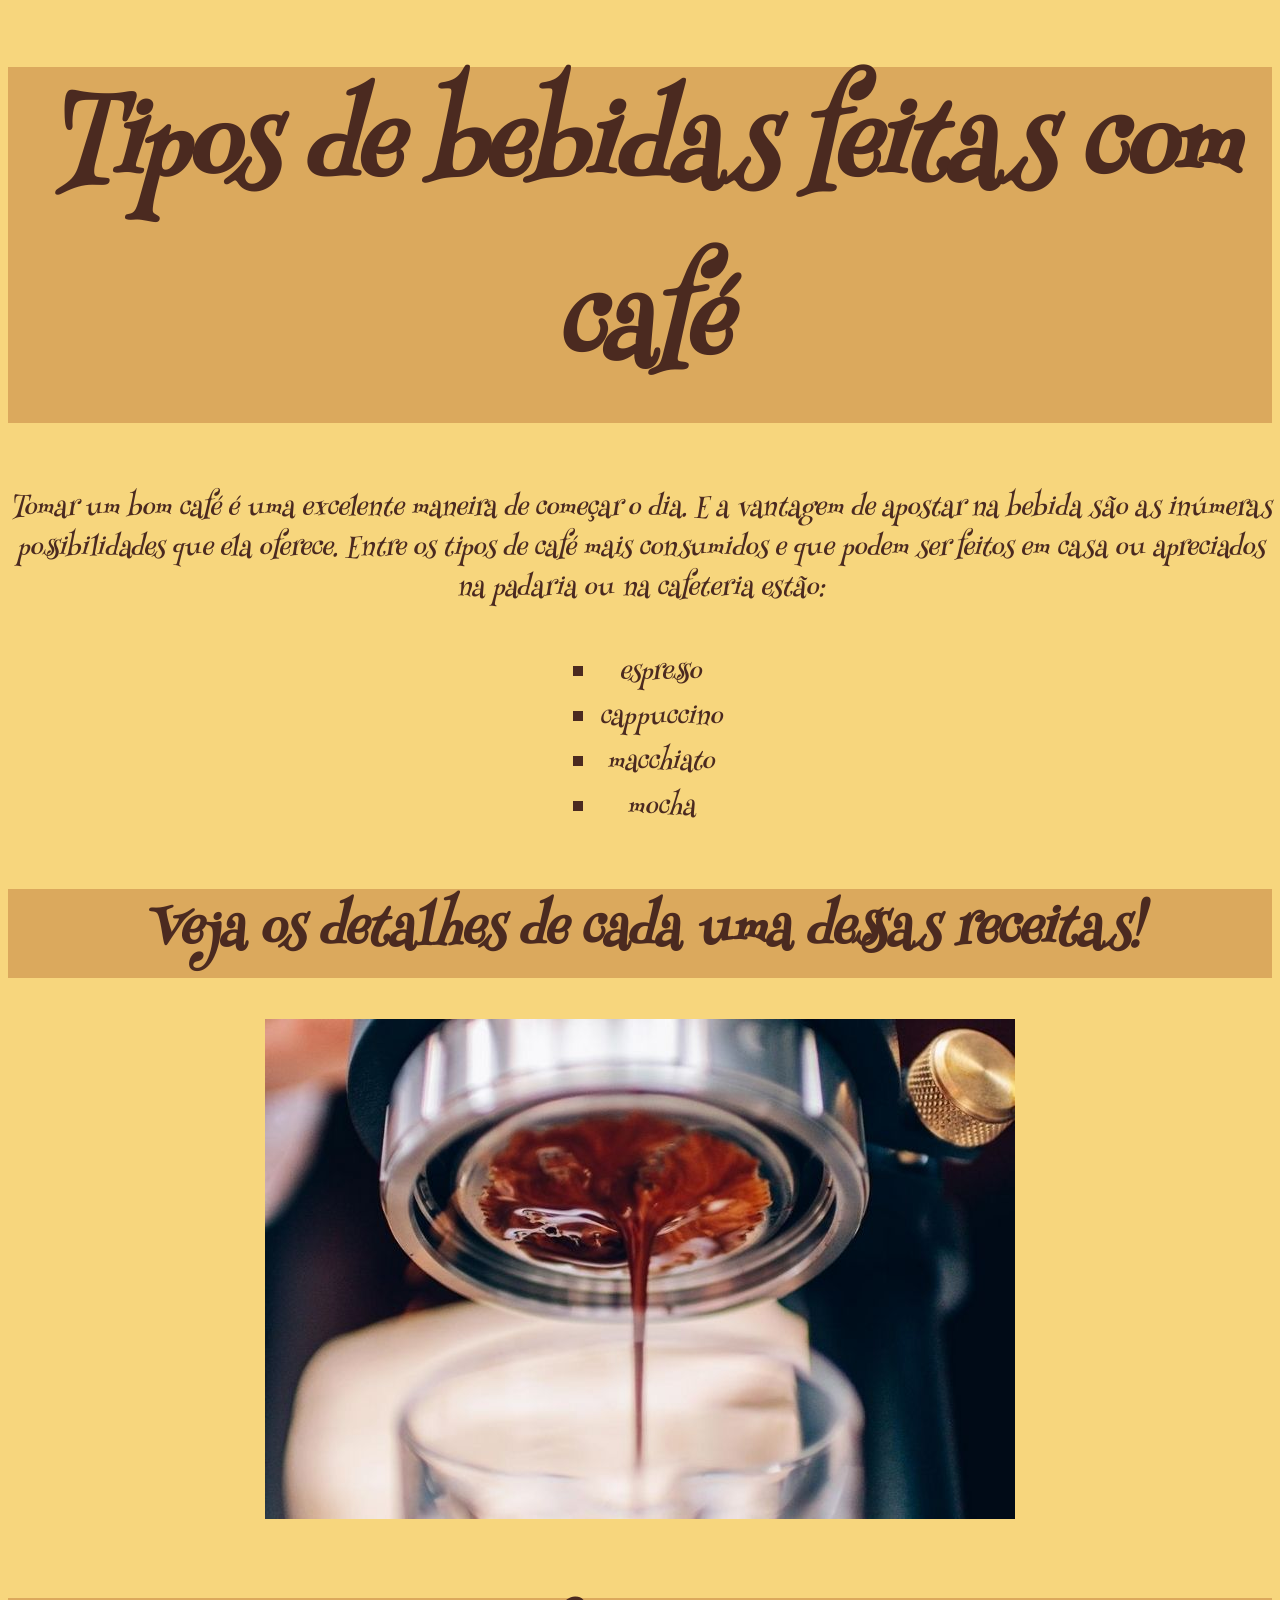
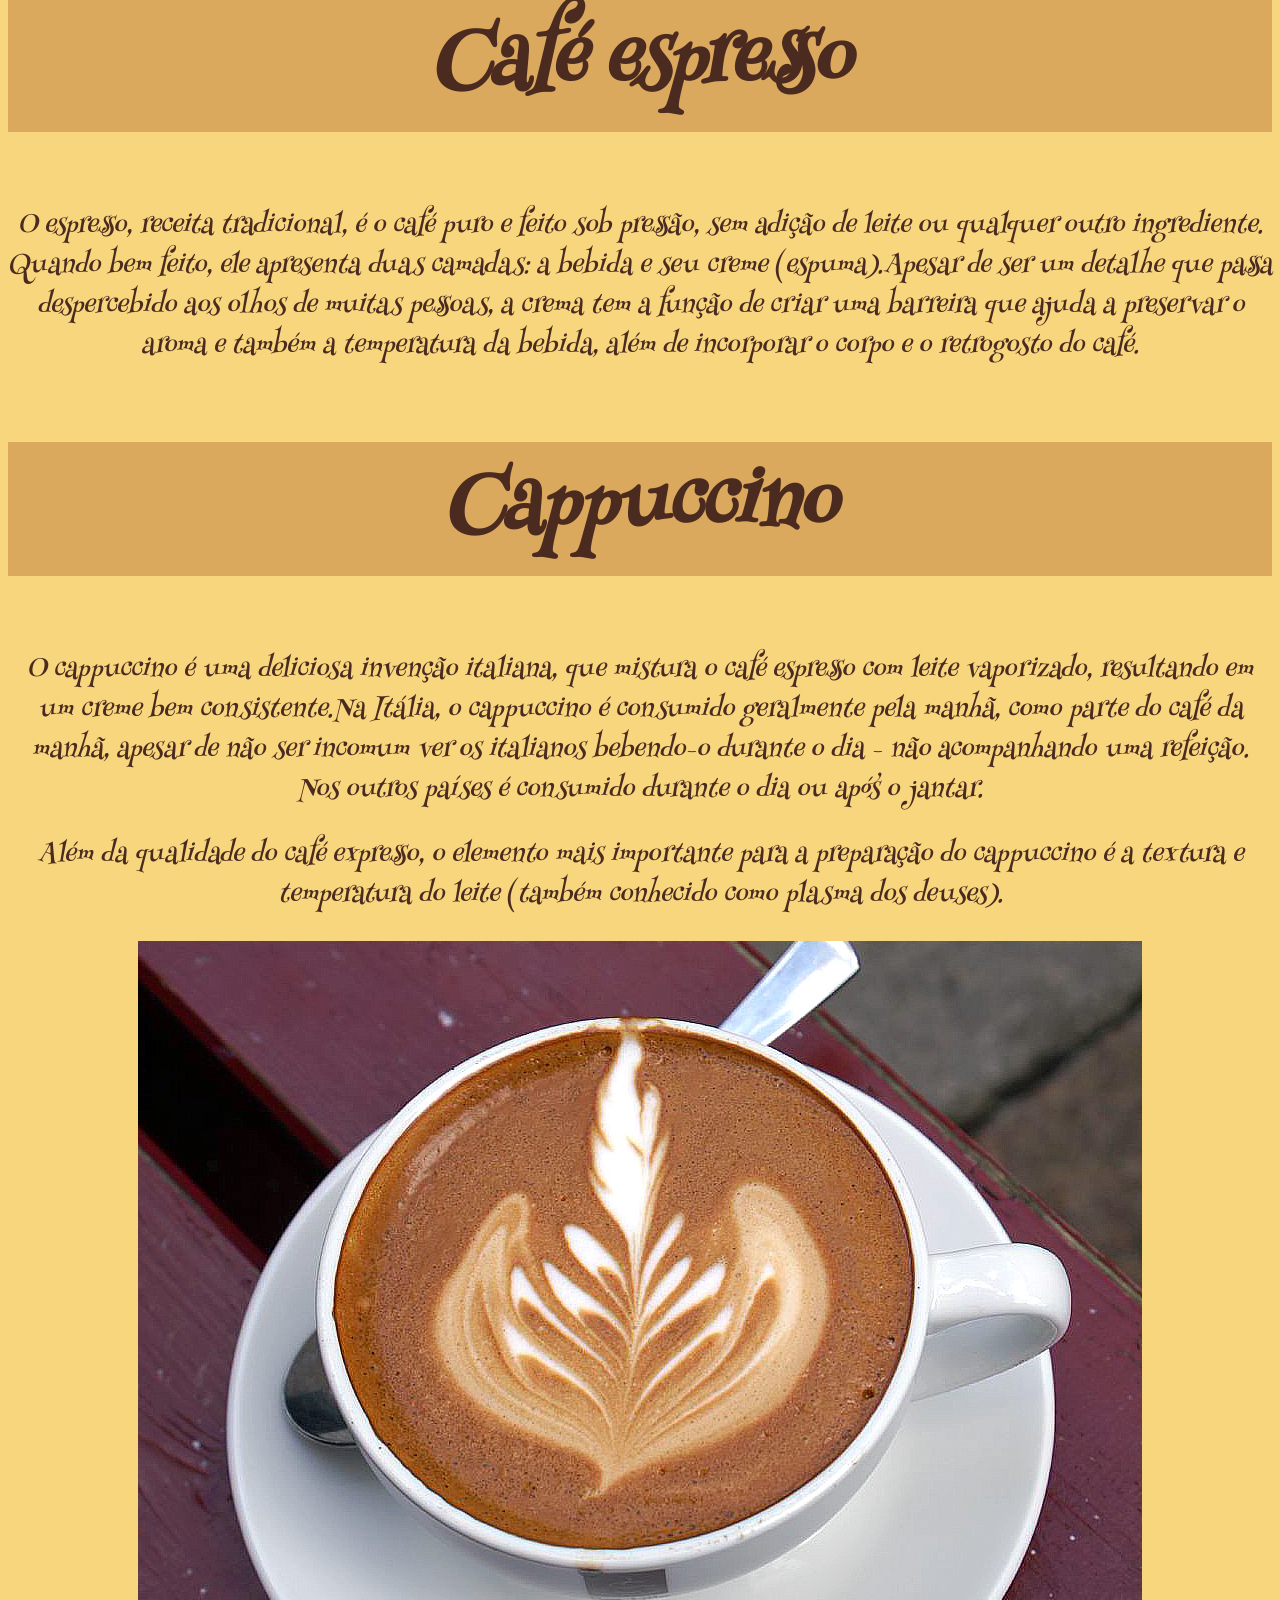
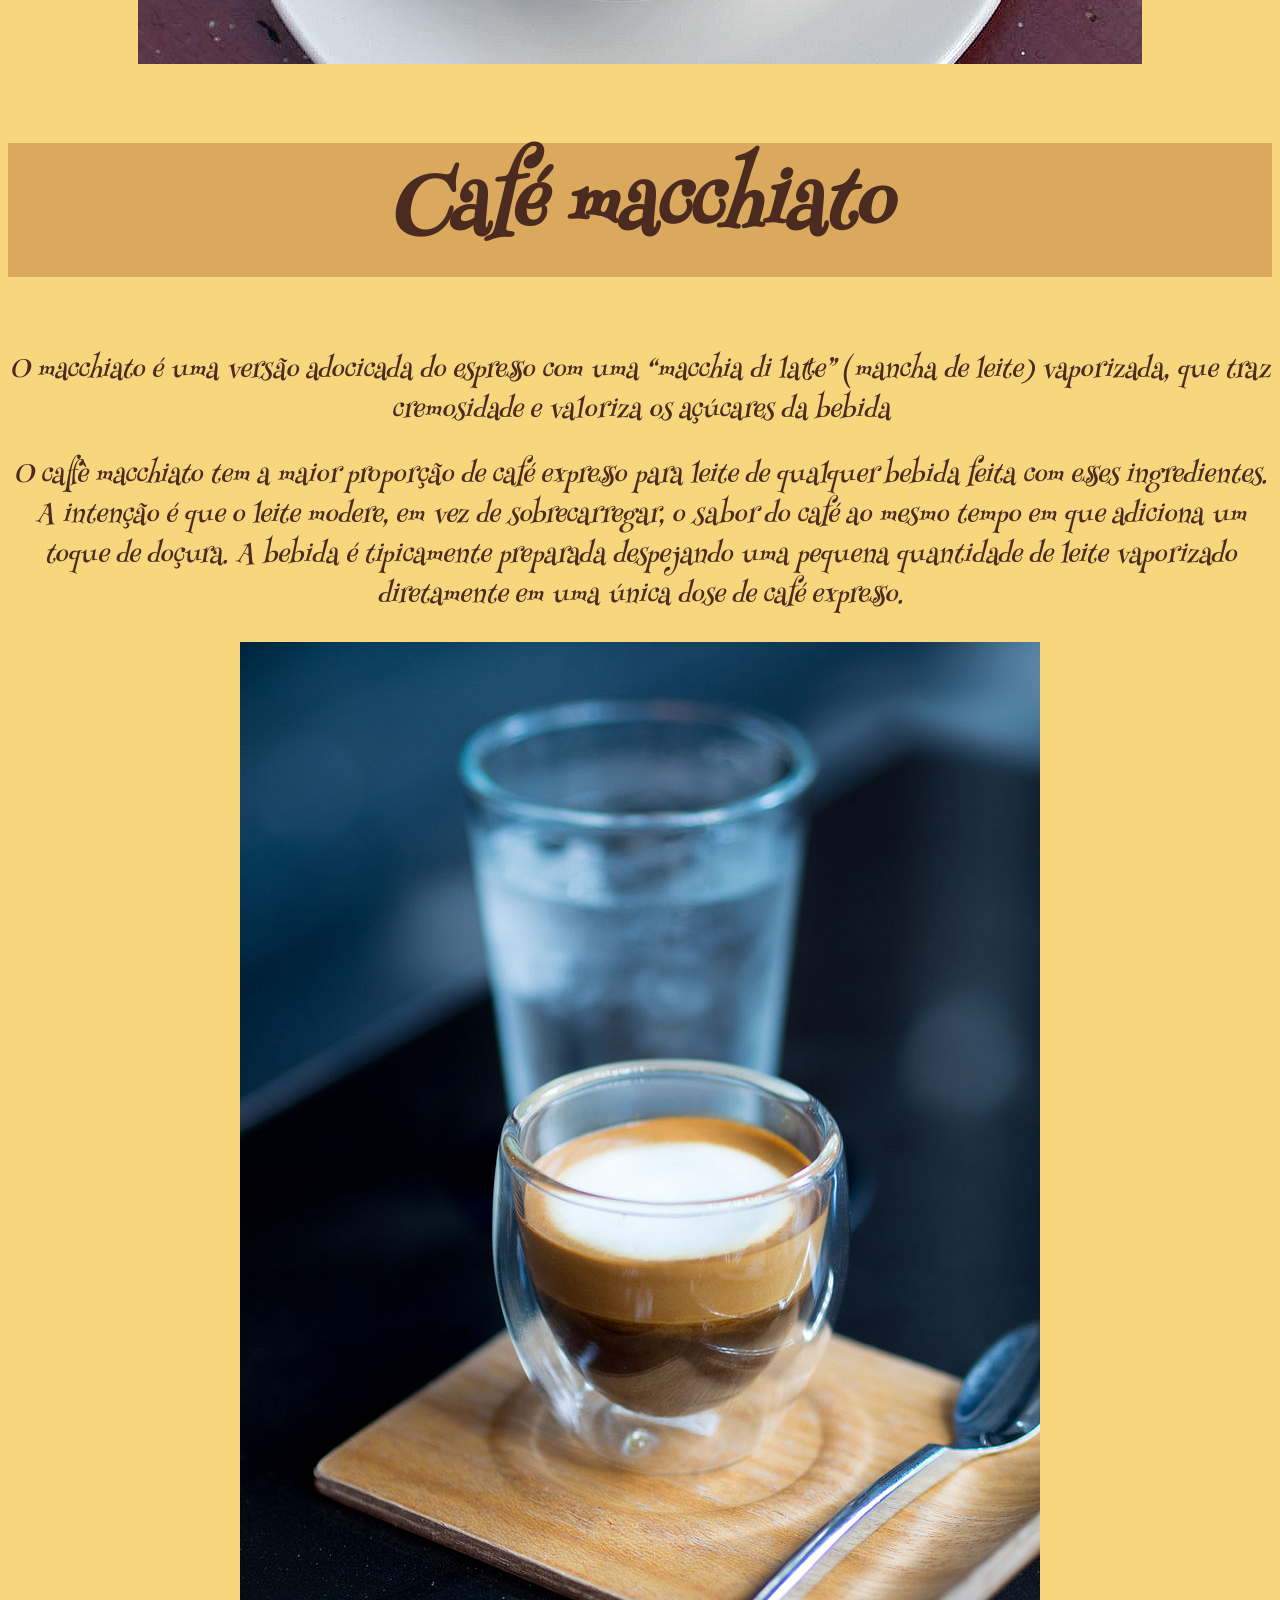
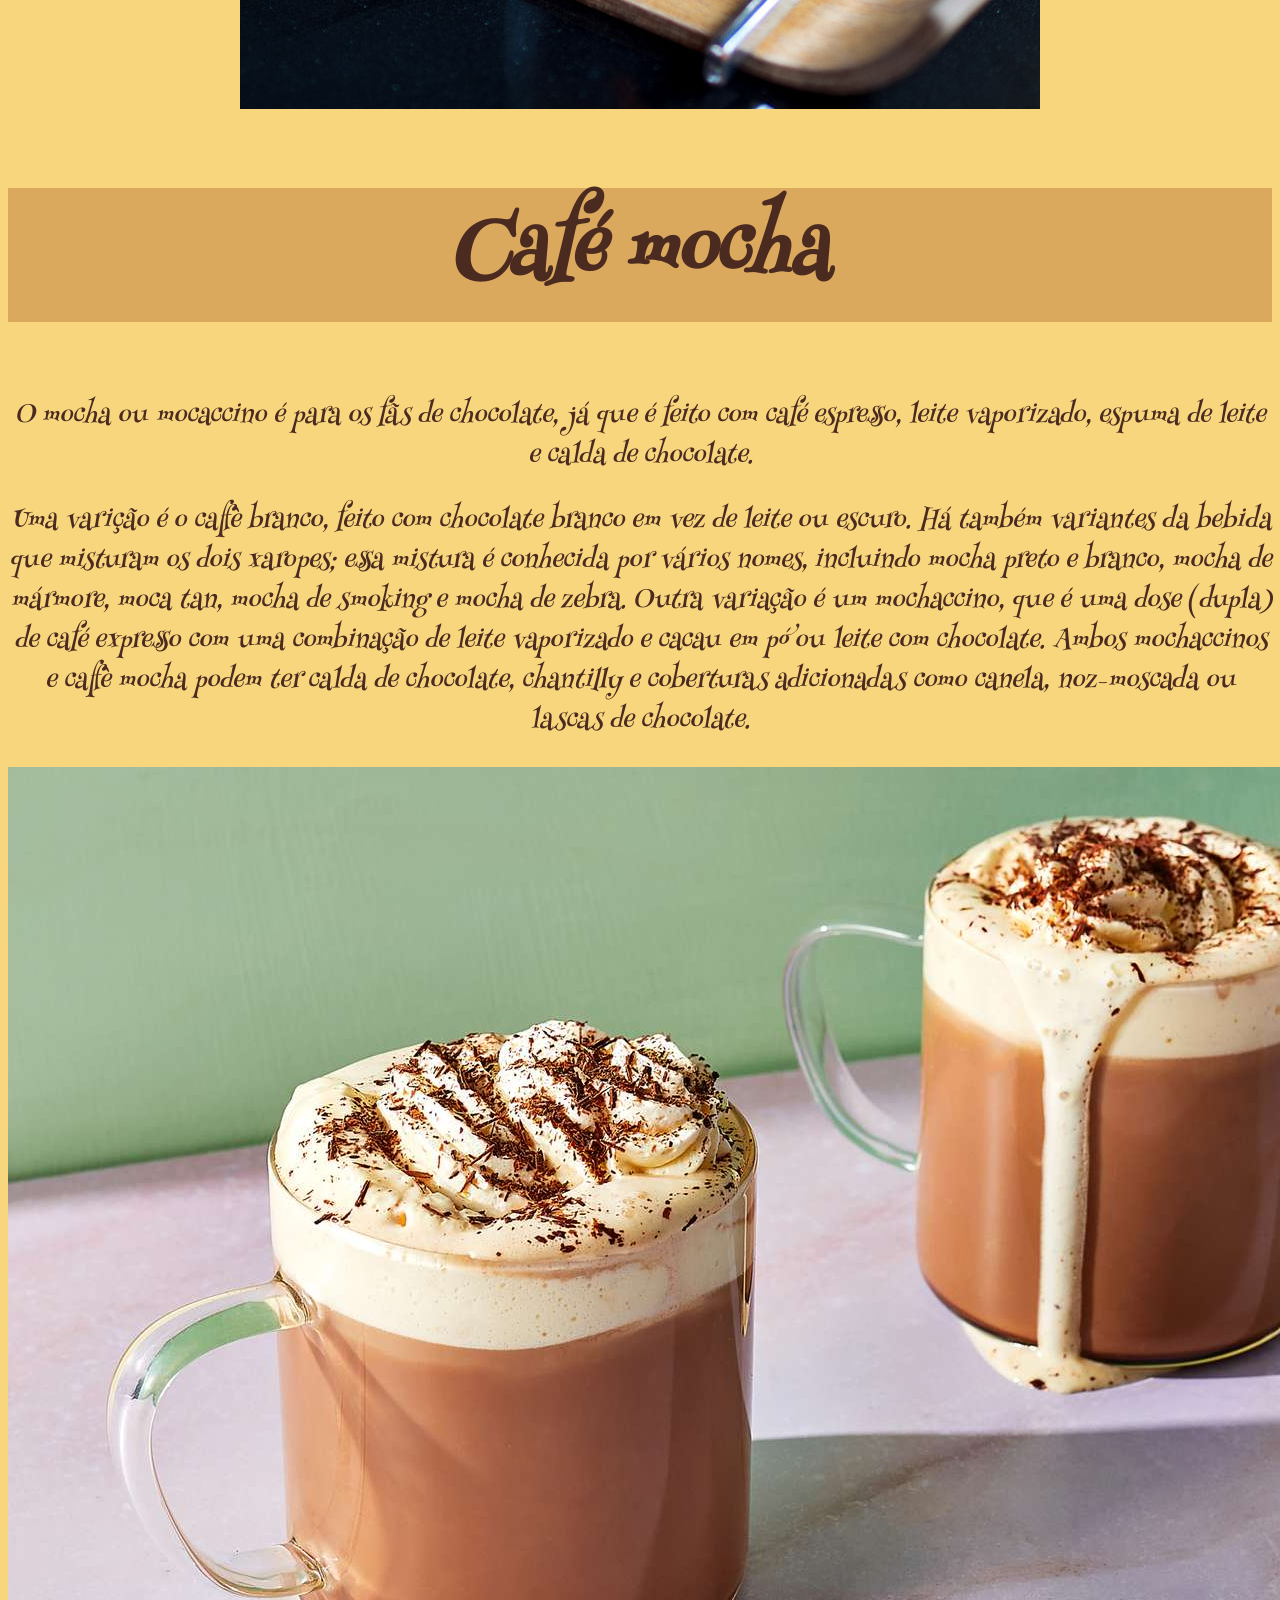
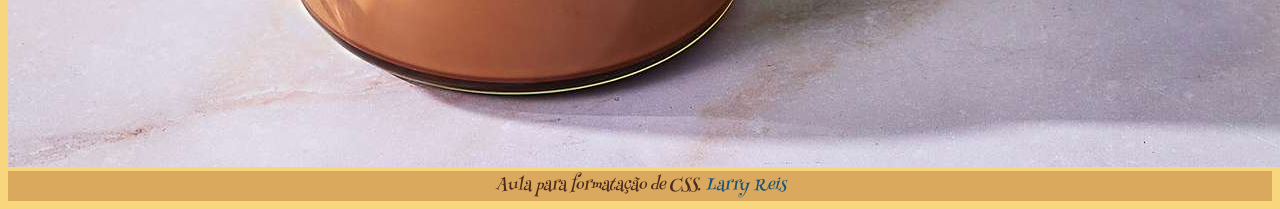
<file: index.html>
<!DOCTYPE html>
<html lang="PT-BR">
<head>
    <meta charset="UTF-8">
    <meta name="viewport" content="width=device-width, initial-scale=1.0">
    <title>Bebidas feitas com café</title>
    <link rel="stylesheet" type="text/css" href="estilo.css">
    <link rel="stylesheet" href="https://fonts.googleapis.com/css2?family=Mea+Culpa&display=swap">
    <link rel="icon" type="image/png" href="favicon/cafe/android-chrome-512x512.png">

    <!--Essa página foi criada utilizando como base o conteúdo do artigo do site: https://www.mokaclube.com.br/blog/quais-os-tipos-de-cafe/ 
Autor: MokaClube. 27 de setembro de 2019 
Outras referencias: https://pt.wikipedia.org/wiki/Cappuccino
-->
</head>
<body>
    <div class="conteudo-topo">
    <h1 class="titulo">Tipos de bebidas feitas com café</h1>
    <p class="tomar">Tomar um bom café é uma excelente maneira de começar o dia. E a vantagem de apostar na bebida são as inúmeras possibilidades que ela oferece.

    Entre os tipos de café mais consumidos e que podem ser feitos em casa ou apreciados na padaria ou na cafeteria estão:</p>

    <ul>
        <li>espresso</li>
        <li>cappuccino</li>
        <li>macchiato</li>
        <li>mocha</li>
    </ul>
    </div>

    <div class="conteudo-principal">
        <h2 class="detalhe">Veja os detalhes de cada uma dessas receitas!</h2>
        
        <div class="bebida">
            <img src="trabalhocafelarry/img/espresso.jpg" alt="espresso saindo da máquina">
            <h3>Café espresso</h3>
            <p >O espresso, receita tradicional, é o café puro e feito sob pressão, sem adição de leite ou qualquer outro ingrediente. Quando bem feito, ele apresenta duas camadas: a bebida e seu creme (espuma).Apesar de ser um detalhe que passa despercebido aos olhos de muitas pessoas, a crema tem a função de criar uma barreira que ajuda a preservar o aroma e também a temperatura da bebida, além de incorporar o corpo e o retrogosto do café.</p>

        </div>

        <div class="bebida">
            <h3>Cappuccino</h3>
            <p >O cappuccino é uma deliciosa invenção italiana, que mistura o café espresso com leite vaporizado, resultando em um creme bem consistente.Na Itália, o cappuccino é consumido geralmente pela manhã, como parte do café da manhã, apesar de não ser incomum ver os italianos bebendo-o durante o dia - não acompanhando uma refeição. Nos outros países é consumido durante o dia ou após o jantar.</p>
            <p>Além da qualidade do café expresso, o elemento mais importante para a preparação do cappuccino é a textura e temperatura do leite (também conhecido como plasma dos deuses).</p>

            <img src="trabalhocafelarry/img/Latte_art.jpg" alt="cappucino com latte art">


        </div>

        <div class="bebida">
            <h3>Café macchiato
            </h3>
            <p class="subtitle">O macchiato é uma versão adocicada do espresso com uma “macchia di latte” (mancha de leite) vaporizada, que traz cremosidade e valoriza os açúcares da bebida</p>
            <p>O caffè macchiato tem a maior proporção de café expresso para leite de qualquer bebida feita com esses ingredientes. A intenção é que o leite modere, em vez de sobrecarregar, o sabor do café ao mesmo tempo em que adiciona um toque de doçura. A bebida é tipicamente preparada despejando uma pequena quantidade de leite vaporizado diretamente em uma única dose de café expresso.</p>

            <img src="trabalhocafelarry/img/macchiato.jpg" alt="macchiato">

        </div>

        <div class="bebida">
            <h3 >Café mocha
            </h3>
            <p >O mocha ou mocaccino é para os fãs de chocolate, já que é feito com café espresso, leite vaporizado, espuma de leite e calda de chocolate.</p>
            <p>Uma varição é o caffè branco, feito com chocolate branco em vez de leite ou escuro. Há também variantes da bebida que misturam os dois xaropes; essa mistura é conhecida por vários nomes, incluindo mocha preto e branco, mocha de mármore, moca tan, mocha de smoking e mocha de zebra.

                Outra variação é um mochaccino, que é uma dose (dupla) de café expresso com uma combinação de leite vaporizado e cacau em pó ou leite com chocolate. Ambos mochaccinos e caffè mocha podem ter calda de chocolate, chantilly e coberturas adicionadas como canela, noz-moscada ou lascas de chocolate.</p>

            <img src="trabalhocafelarry/img/mocha.jpg" alt="mocha">

        </div>
    </div>
    <footer>Aula para formatação de CSS. <a href="larry.html">Larry Reis</a></footer>
</body>
</html>
</file>
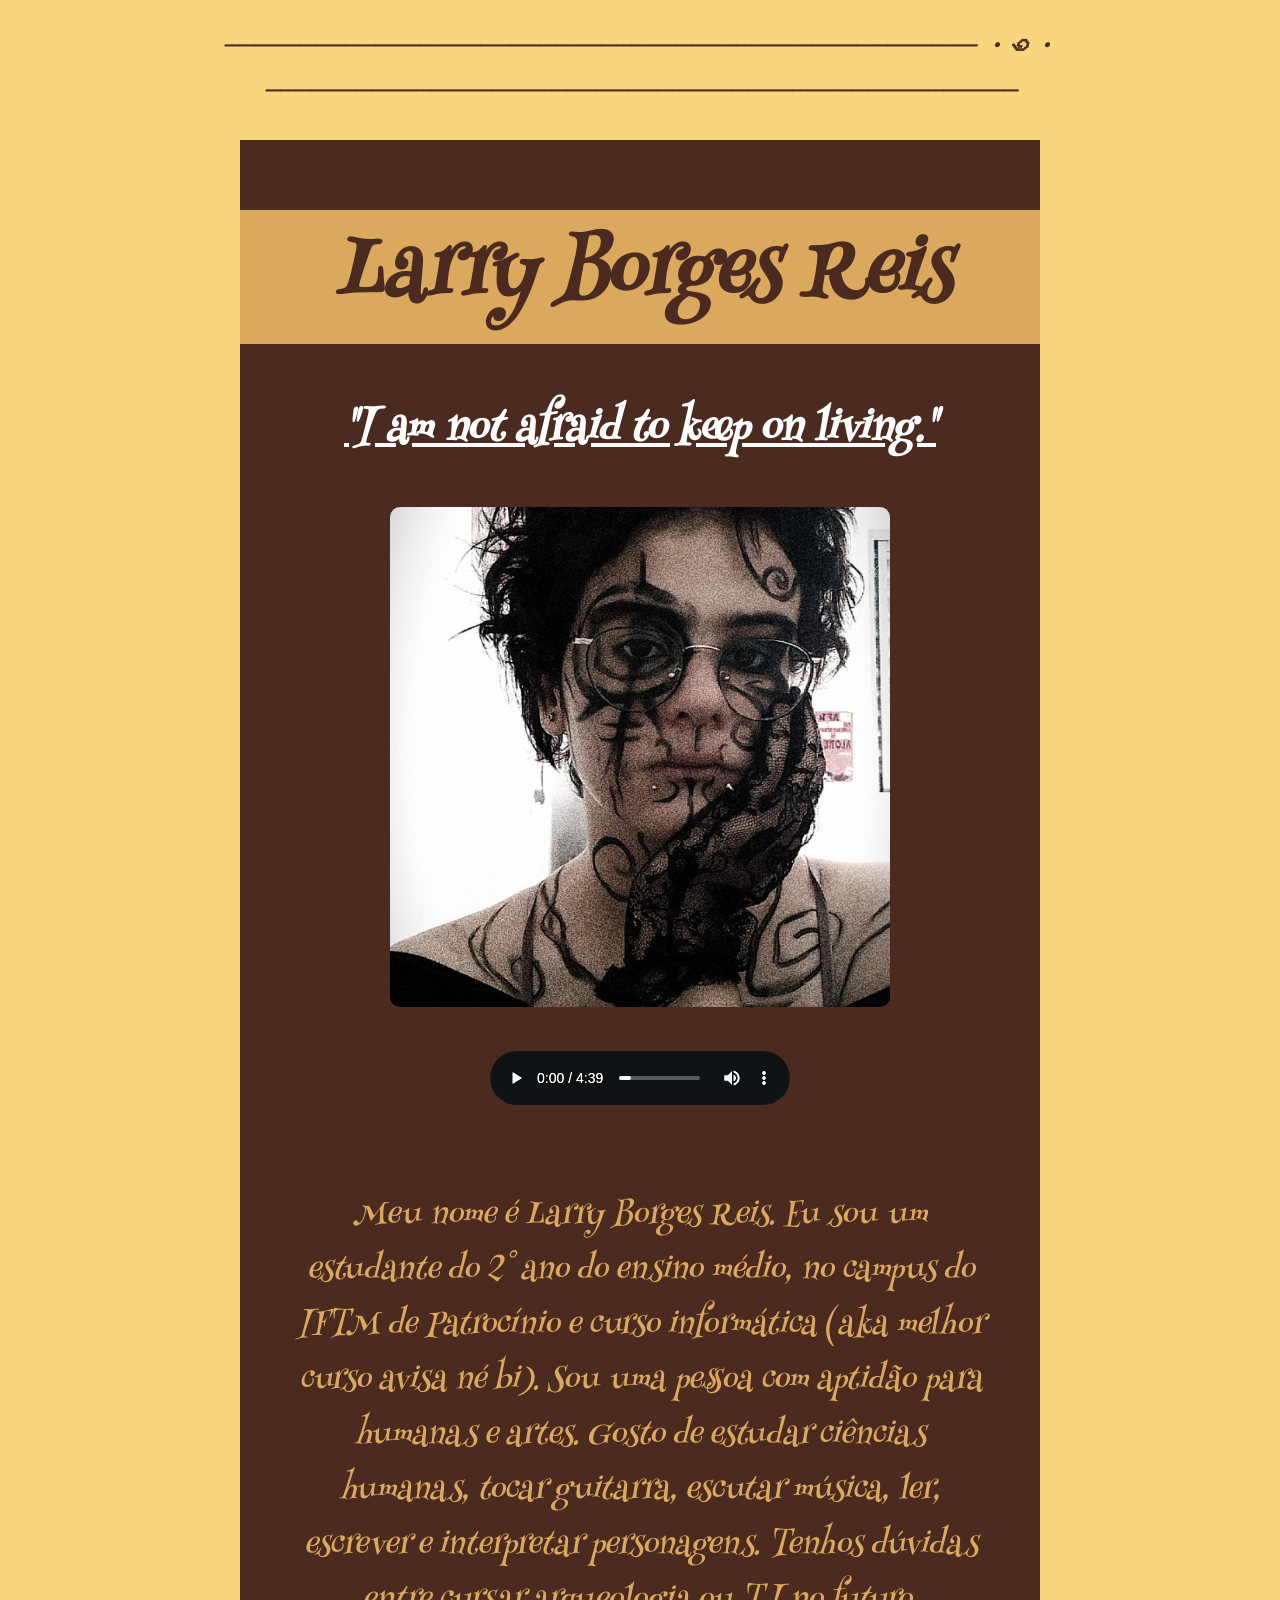
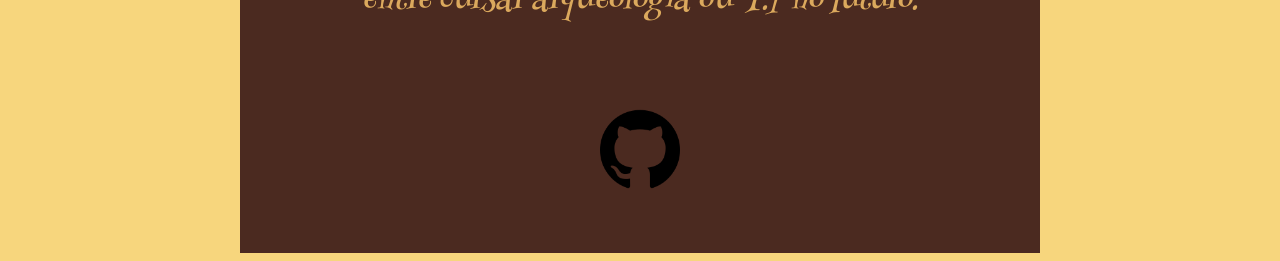
<file: larry.html>
<!DOCTYPE html>
<html lang="PT-BR">
<head>
    <meta charset="UTF-8">
    <meta name="viewport" content="width=device-width, initial-scale=1.0">
    <title>Larry.Reis</title>
    <link rel="stylesheet" type="text/css" href="style.css">
    <link rel="icon" type="image/png" href="favicon/cafe/android-chrome-512x512.png">
    </head>

    <body>
          <h3 id="dec">────────────────────────────────────────────────── ・꩜・ ──────────────────────────────────────────────────</h3>
        <div class="conteudo-principal">
            <h1>Larry Borges Reis</h1>
                            <h3 class="lyrics"> "I am not afraid to keep on living."</h3>
<img src="trabalhocafelarry/img/pagina larry/larry.jpg" alt="Larry Borges">
<audio controls>
  <source src="trabalhocafelarry/audio/Mama.mp3" type="audio/mpeg">
       </audio>
    <div class="texto-perfil">
        <p>
         Meu nome é Larry Borges Reis. Eu sou um estudante do 2° ano do ensino médio, no campus do IFTM de Patrocínio e curso informática (aka melhor curso avisa né bi). Sou uma pessoa com aptidão para humanas e artes. Gosto de estudar ciências humanas, tocar guitarra, escutar música, ler, escrever e interpretar personagens. Tenhos dúvidas entre cursar arqueologia ou T.I no futuro. 
        </p>
        <a href="https://github.com/l4rryreiss"><img class="github" src="trabalhocafelarry/img/pagina larry/github icon.png" alt="Icon do github"></a>
          
    </div>
</div>


        
      </body>
</file>
<file: estilo.css>
@import url('https://fonts.googleapis.com/css2?family=Henny+Penny&display=swap');

body{
   
  background-color: rgb(247, 214, 125);
  font-style: italic;
  text-align: center;
}


.titulo
{
  background-color: rgb(219, 169, 93);
  font-size: 100px;
  
  color: rgb(75, 42, 32);
}


.tomar{
  font-family: "Henny Penny", system-ui;
  font-size: 25px;
  font-style: bold;
}
li{
font-family: "Henny Penny", system-ui;
 color: rgb(75, 42, 32);
 font-size: 25px;
 
}

.detalhe{
font-size: 50px;
}

h1{
  font-family: "Henny Penny", system-ui;
}


p{
  font-family: "Henny Penny", system-ui;
  color: rgb(75, 42, 32);
  font-size: 25px;
 line-height:40px;

}


h2
{
   font-family: "Henny Penny", system-ui;
 color: rgb(75, 42, 32);
 background-color: rgb(219, 169, 93);
}

h3
{
   font-family: "Henny Penny", system-ui;
 color: rgb(75, 42, 32);
 background-color: rgb(219, 169, 93);
 font-size:75px;
}

a:link {
  color: rgb(23, 83, 122);
  background-color: transparent;
  text-decoration: none;
  text-align: center;
}

footer
{
  font-family: "Henny Penny", system-ui;
   color: rgb(75, 42, 32);
   background-color: rgb(219, 169, 93);
   font-style: bold;
}

ul {
    display: inline-block; 
    text-align: center;      
  list-style-type: square
}
</file>
<file: style.css>
@import url('https://fonts.googleapis.com/css2?family=Henny+Penny&display=swap');

body{
background-color: rgb(247, 214, 125);
  font-style: italic;
  text-align: center;
}

#dec{
    font-family: 'Henny Penny', system-ui;
  color: rgb(75, 42, 32);
 font-size: 25px;
  font-style: none;
  text-decoration: none;
}
img {
 width: 500px;
    height: 500px;
    object-fit: cover;
    flex-shrink: 0;
    border-radius: 10px;
    margin-bottom: 40px;
}

audio{
  filter: invert(100%) hue-rotate(180deg) brightness(1.5);
}

h1{
  font-family: 'Henny Penny', system-ui;
  color: rgb(75, 42, 32);
 background-color: rgb(219, 169, 93);
 font-size: 75px;
}
h3{
  font-family: 'Henny Penny', system-ui;
  color: rgb(255, 255, 255);
 font-size: 40px;
 font-style: italic;
 text-decoration: underline;

}

.conteudo-principal {
    background-color:rgb(75, 42, 32); /* Uma cor levemente diferente ou a mesma do fundo */
    max-width: 800px;        
    margin: 0 auto;                
    margin-top: 0; 
    padding: 20px 0; 
    width: 100%;


}

p{
  font-family: 'Henny Penny', system-ui;
  color: rgb(219, 169, 93);
 font-size: 30px;
 padding: 50px
 
}
 
.github{
  width: 80px;
    height: 80px;
    text-align: left;
}
</file>
